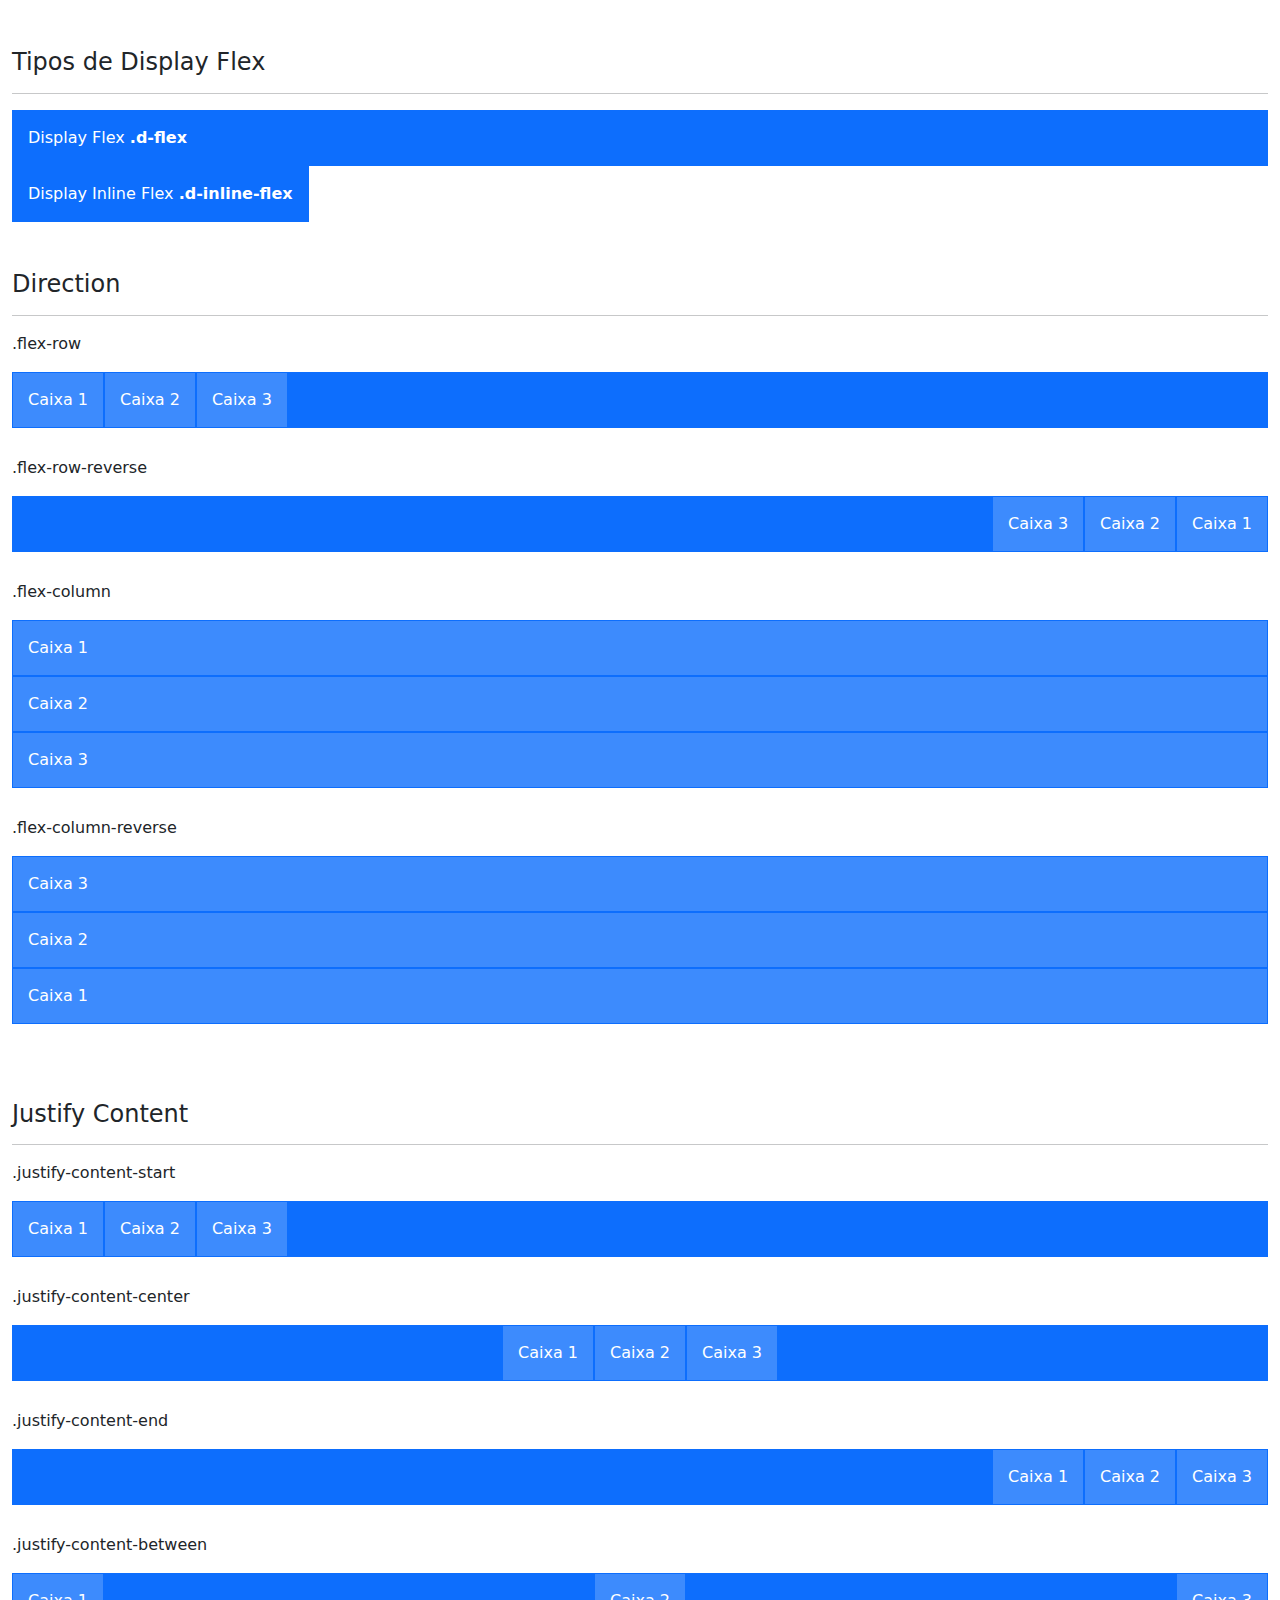
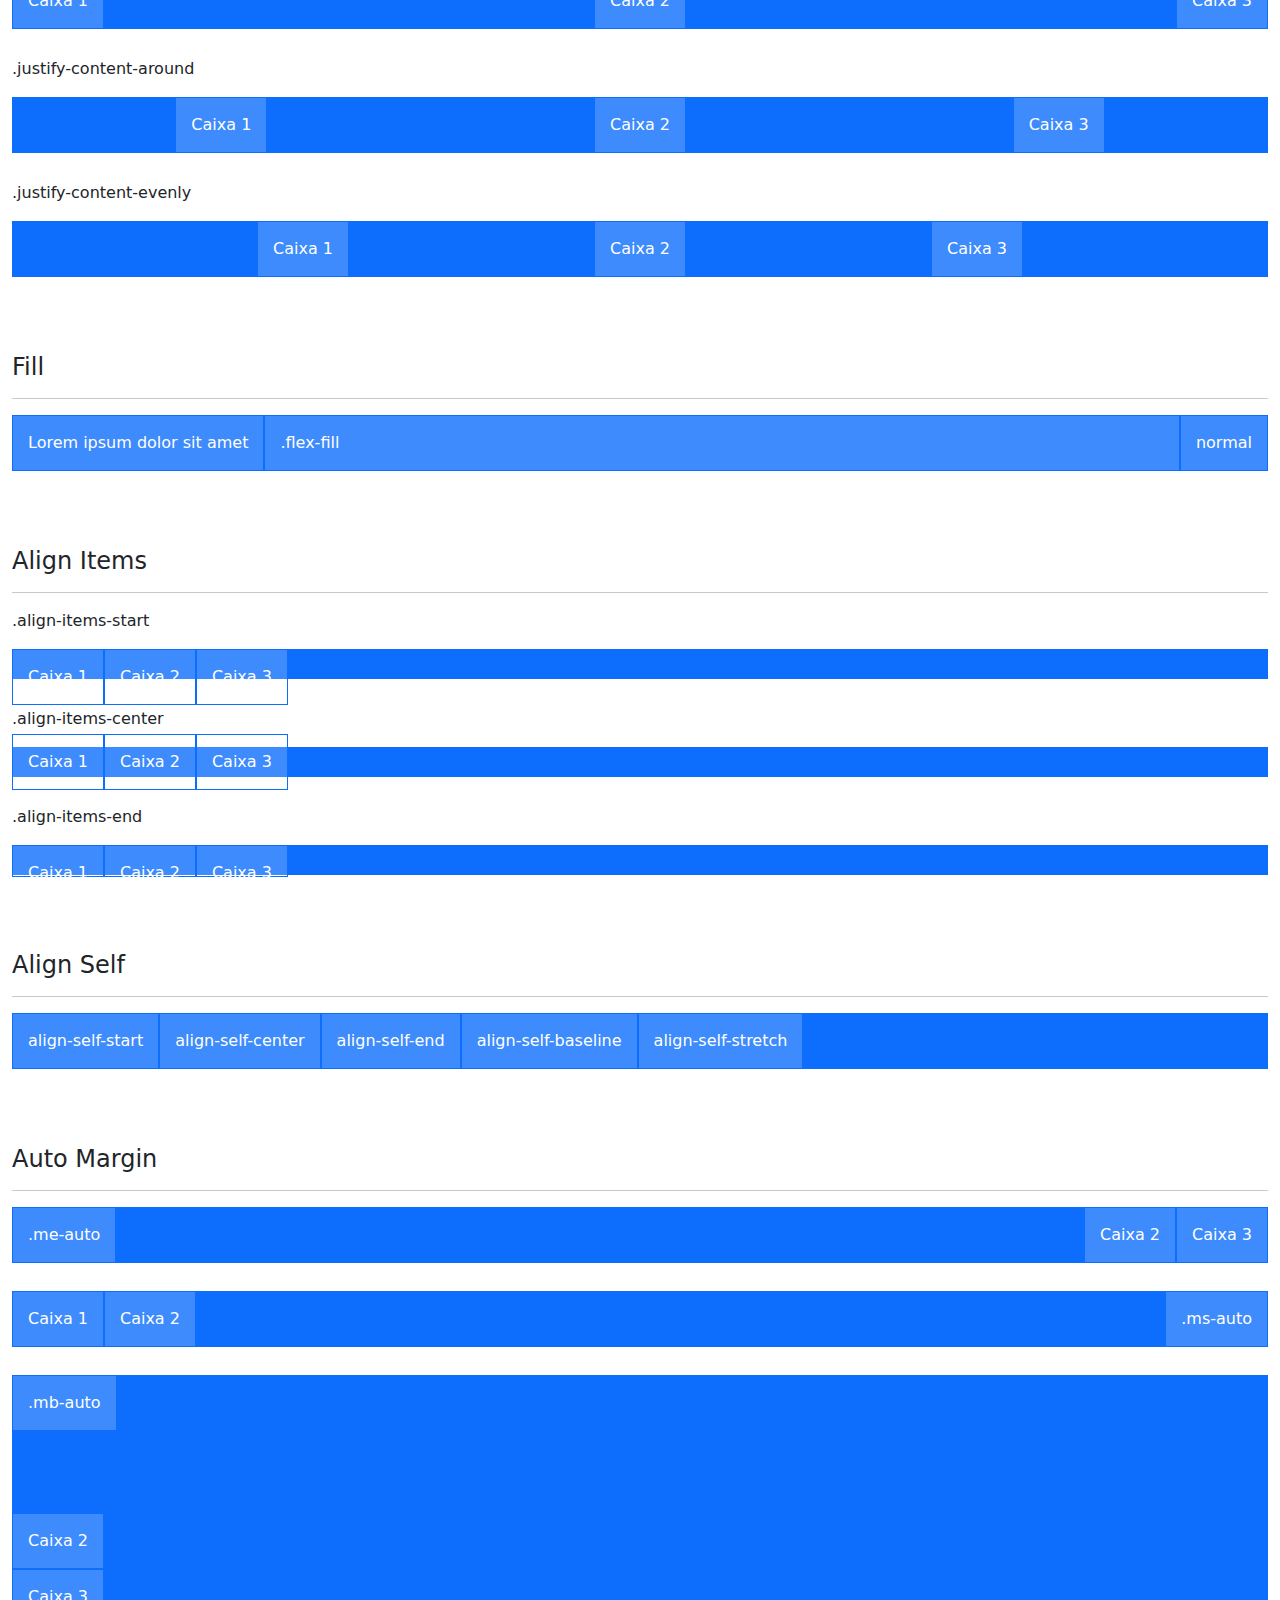
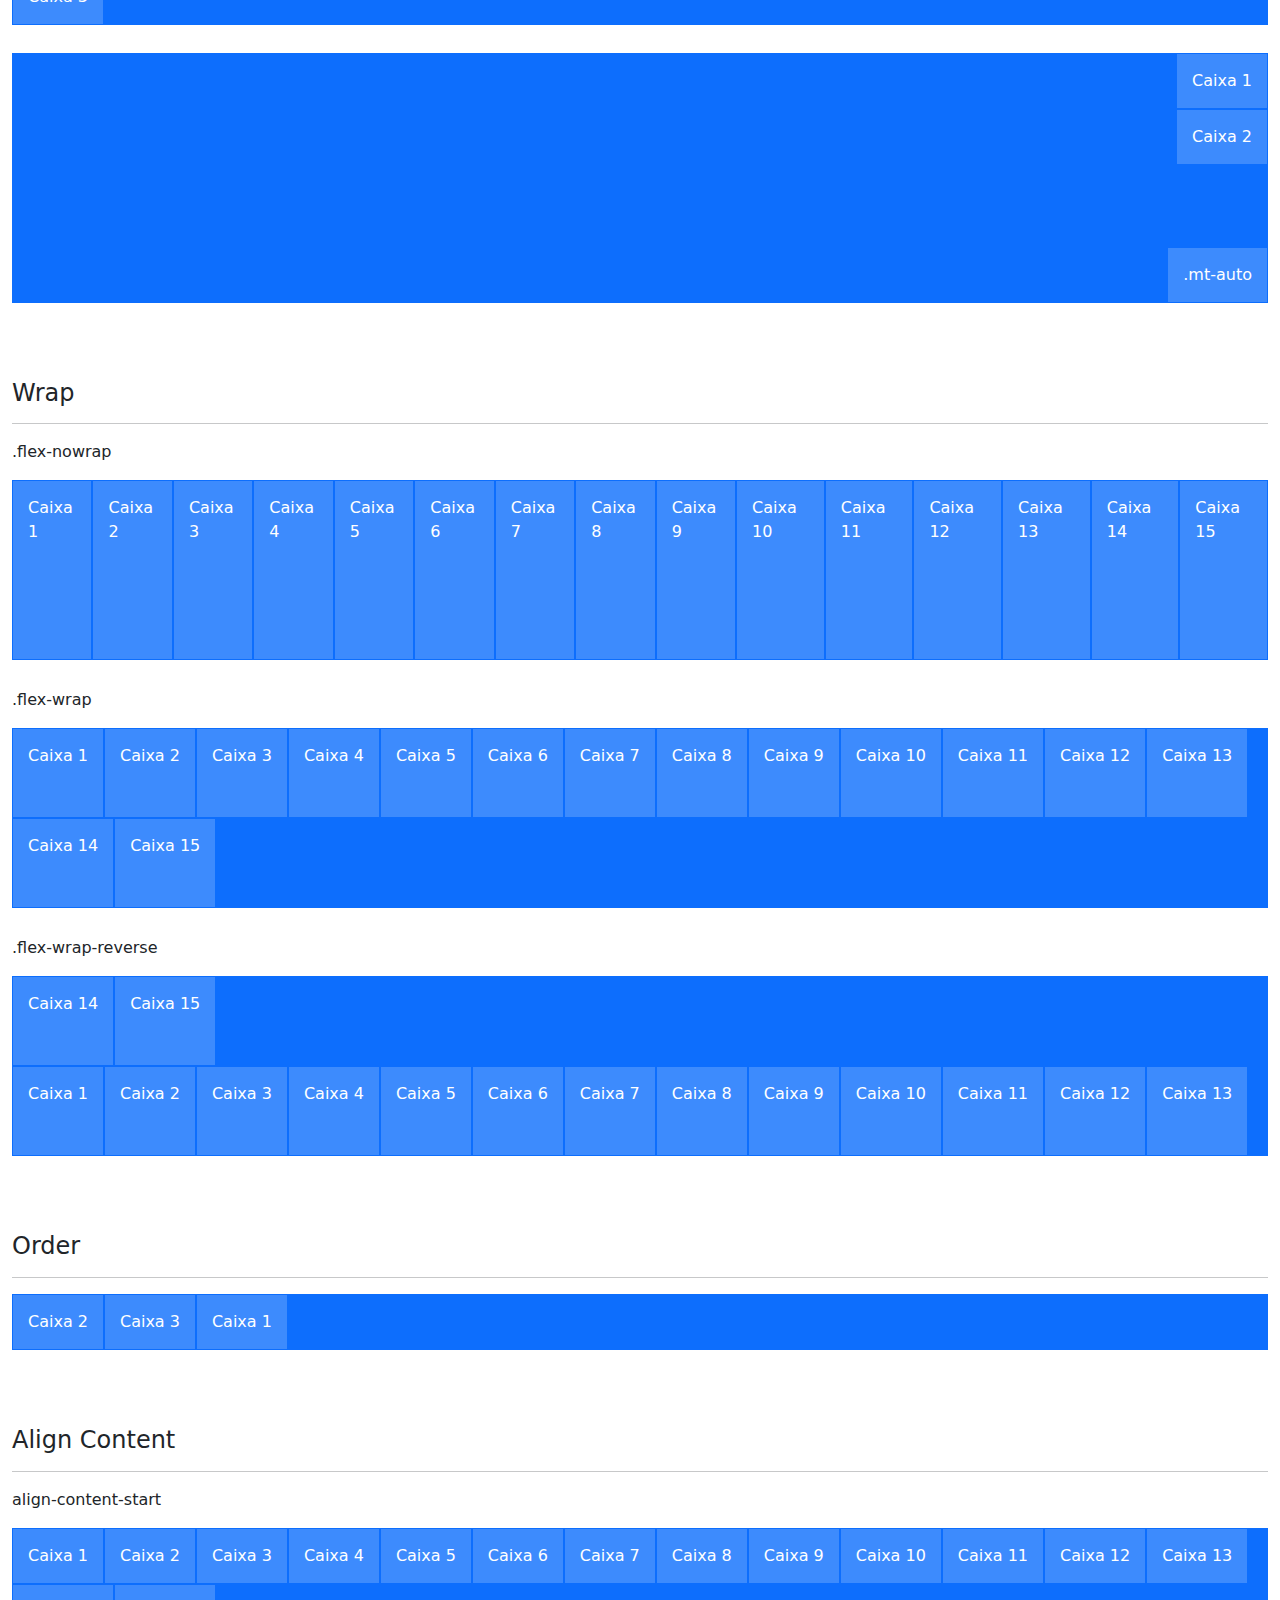
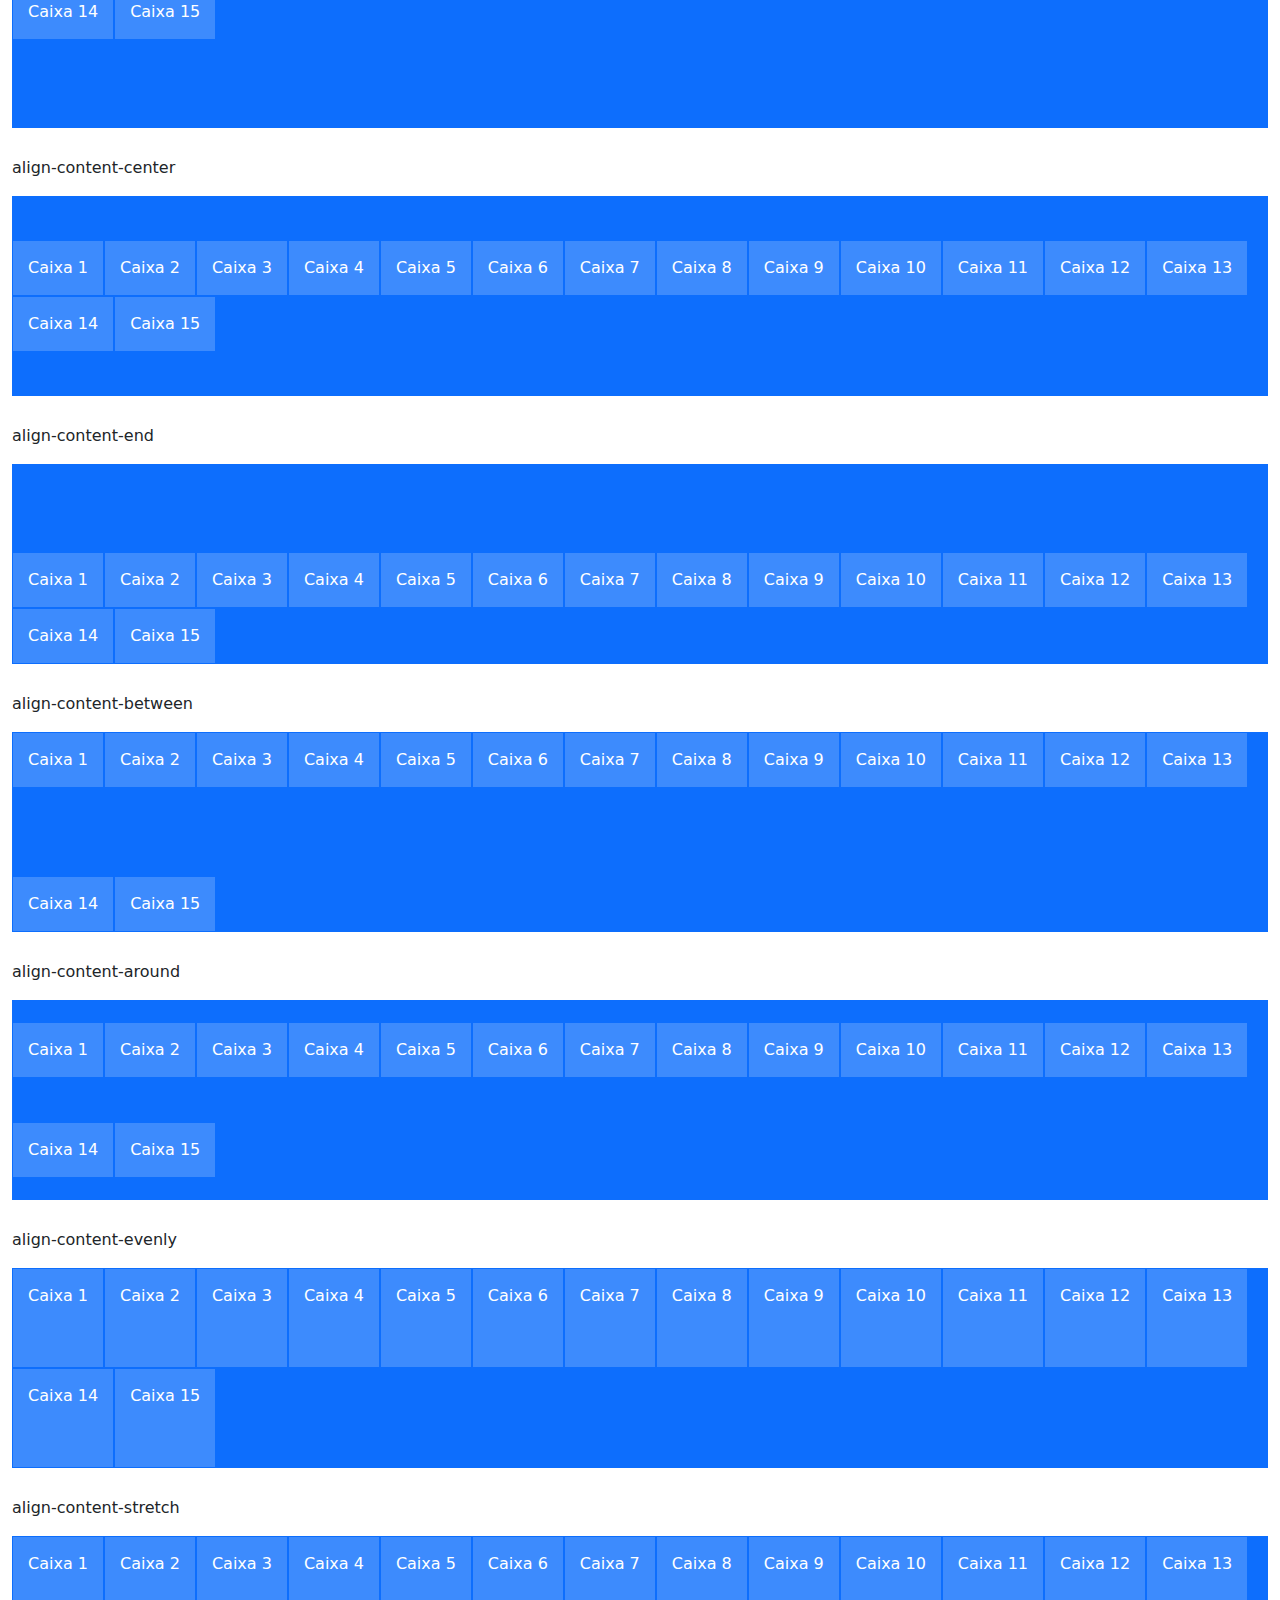
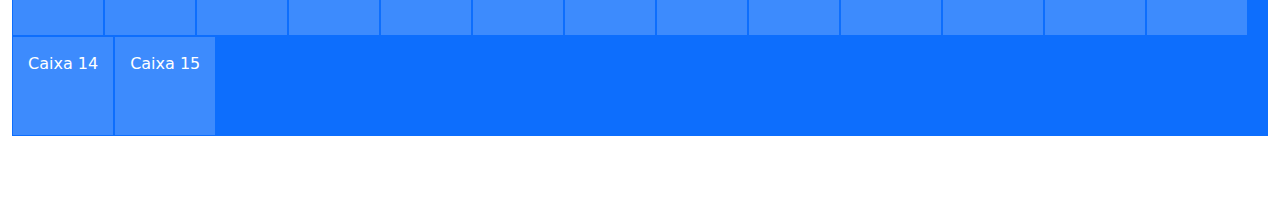
<file: bootstrap_flexbox/bootstrap_flexbox.html>
<!-- https://www.youtube.com/watch?v=J8FjPatoilw -->

<!DOCTYPE html>
<html lang="en">
<head>
    <meta charset="UTF-8">
    <meta http-equiv="X-UA-Compatible" content="IE=edge">
    <meta name="viewport" content="width=device-width, initial-scale=1.0">
    <title>Bootstrap - Flexbox</title>
    <link rel="stylesheet" type="text/css" href="./css/bootstrap.min.css">
    <style>
        .contenedor {
            margin-bottom: 28px;
            background: #0d6efd;
            color: #fff;
        }

        .contenedor > div {
            background: rgba(255, 255, 255, .2);
            padding: 15px;
            border: 1px solid #0d6efd;
        }
    </style>
</head>
<body>
    <div class="container-fluid">
        <div class="row my-5">
            <div class="col">
                <h4> Tipos de Display Flex</h4>
                <hr>
                
                <div class="bg-primary text-white p-3">
                    <p class="mb-0">Display Flex <strong>.d-flex</strong></p>
                </div>

                <div class="bg-primary text-white p-3 d-inline-flex">
                    <p class="mb-0">Display Inline Flex <strong>.d-inline-flex</strong></p>
                </div>
            </div>
        </div>
        <div class="row my-5">
            <div class="col">
                <h4>Direction</h4>
                <hr>
                <p>.flex-row</p>
                <div class="contenedor d-flex">
                    <div> Caixa 1</div>
                    <div> Caixa 2 </div>
                    <div> Caixa 3 </div>
                </div>
                <p>.flex-row-reverse</p>
                <div class="contenedor d-flex flex-row-reverse">
                    <div> Caixa 1</div>
                    <div> Caixa 2 </div>
                    <div> Caixa 3 </div>
                </div>
                <p>.flex-column</p>
                <div class="contenedor d-flex flex-column">
                    <div> Caixa 1</div>
                    <div> Caixa 2 </div>
                    <div> Caixa 3 </div>
                </div>
                <p>.flex-column-reverse</p>
                <div class="contenedor d-flex flex-column-reverse">
                    <div> Caixa 1</div>
                    <div> Caixa 2 </div>
                    <div> Caixa 3 </div>
                </div>
            </div>
        </div>
        <div class="row my-5">
            <div class="col">
                <h4>Justify Content</h4>
                <hr>
                <p>.justify-content-start</p>
                <div class="contenedor d-flex justify-content-start">
                    <div> Caixa 1</div>
                    <div> Caixa 2</div>
                    <div> Caixa 3</div>
                </div>
                <p>.justify-content-center</p>
                <div class="contenedor d-flex justify-content-center">
                    <div> Caixa 1</div>
                    <div> Caixa 2</div>
                    <div> Caixa 3</div>
                </div>
                <p>.justify-content-end</p>
                <div class="contenedor d-flex justify-content-end">
                    <div> Caixa 1</div>
                    <div> Caixa 2</div>
                    <div> Caixa 3</div>
                </div>
                <p>.justify-content-between</p>
                <div class="contenedor d-flex justify-content-between">
                    <div> Caixa 1</div>
                    <div> Caixa 2</div>
                    <div> Caixa 3</div>
                </div>
                <p>.justify-content-around</p>
                <div class="contenedor d-flex justify-content-around">
                    <div> Caixa 1</div>
                    <div> Caixa 2</div>
                    <div> Caixa 3</div>
                </div>
                <p>.justify-content-evenly</p>
                <div class="contenedor d-flex justify-content-evenly">
                    <div> Caixa 1</div>
                    <div> Caixa 2</div>
                    <div> Caixa 3</div>
                </div>
            </div>
        </div>
        <div class="row my-5">
            <div class="col">
                <h4>Fill</h4>
                <hr>
                <div class="contenedor d-flex align-items-start">
                    <div>Lorem ipsum dolor sit amet</div>
                    <div class="flex-fill">.flex-fill</div>
                    <div>normal</div>
                </div>
            </div>
        </div>
        <div class="row my-5">
            <div class="col">
                <h4>Align Items</h4>
                <hr>
                <p>.align-items-start</p>
                <div class="contenedor d-flex align-items-start" style="height: 30px;">
                    <div>Caixa 1</div>
                    <div>Caixa 2</div>
                    <div>Caixa 3</div>
                </div>
                <p>.align-items-center</p>
                <div class="contenedor d-flex align-items-center" style="height: 30px;">
                    <div>Caixa 1</div>
                    <div>Caixa 2</div>
                    <div>Caixa 3</div>
                </div>
                <p>.align-items-end</p>
                <div class="contenedor d-flex align-items-ends" style="height: 30px;">
                    <div>Caixa 1</div>
                    <div>Caixa 2</div>
                    <div>Caixa 3</div>
                </div>
            </div>
        </div>
        <div class="row my-5" style="min-height: 50px;">
            <div class="col">
                <h4>Align Self</h4>
                <hr>
                <div class="contenedor d-flex">
                    <div class="align-self-start">align-self-start</div>
                    <div class="align-self-center">align-self-center</div>
                    <div class="align-self-end">align-self-end</div>
                    <div class="align-self-baseline">align-self-baseline</div>
                    <div class="align-self-stretch">align-self-stretch</div>
                </div>
            </div>
        </div>
        <div class="row my-5" style="min-height: 50px;">
            <div class="col">
                <h4>Auto Margin</h4>
                <hr>
                <div class="contenedor d-flex justify-content-end">
                    <div class="me-auto">.me-auto</div>
                    <div class="">Caixa 2</div>
                    <div class="">Caixa 3</div>
                </div>
                <div class="contenedor d-flex justify-content-start">
                    <div class="">Caixa 1</div>
                    <div class="">Caixa 2</div>
                    <div class="ms-auto">.ms-auto</div>
                </div>
                <div class="contenedor d-flex flex-column align-items-start" style="min-height: 250px;">
                    <div class="mb-auto">.mb-auto</div>
                    <div class="">Caixa 2</div>
                    <div class="">Caixa 3</div>
                </div>
                <div class="contenedor d-flex flex-column align-items-end" style="min-height: 250px;">
                    <div class="">Caixa 1</div>
                    <div class="">Caixa 2</div>
                    <div class="mt-auto">.mt-auto</div>
                </div>
            </div>
        </div>
        <div class="row my-y5">
            <div class="col">
                <h4>Wrap</h4>
                <hr>
                <p>.flex-nowrap</p>
                <div class="contenedor d-flex flex-nowrap" style="min-height: 180px;">
                    <div>Caixa 1</div>
                    <div>Caixa 2</div>
                    <div>Caixa 3</div>
                    <div>Caixa 4</div>
                    <div>Caixa 5</div>
                    <div>Caixa 6</div>
                    <div>Caixa 7</div>
                    <div>Caixa 8</div>
                    <div>Caixa 9</div>
                    <div>Caixa 10</div>
                    <div>Caixa 11</div>
                    <div>Caixa 12</div>
                    <div>Caixa 13</div>
                    <div>Caixa 14</div>
                    <div>Caixa 15</div>
                </div>
                <p>.flex-wrap</p>
                <div class="contenedor d-flex flex-wrap" style="min-height: 180px;">
                    <div>Caixa 1</div>
                    <div>Caixa 2</div>
                    <div>Caixa 3</div>
                    <div>Caixa 4</div>
                    <div>Caixa 5</div>
                    <div>Caixa 6</div>
                    <div>Caixa 7</div>
                    <div>Caixa 8</div>
                    <div>Caixa 9</div>
                    <div>Caixa 10</div>
                    <div>Caixa 11</div>
                    <div>Caixa 12</div>
                    <div>Caixa 13</div>
                    <div>Caixa 14</div>
                    <div>Caixa 15</div>
                </div>
                <p>.flex-wrap-reverse</p>
                <div class="contenedor d-flex flex-wrap-reverse" style="min-height: 180px;">
                    <div>Caixa 1</div>
                    <div>Caixa 2</div>
                    <div>Caixa 3</div>
                    <div>Caixa 4</div>
                    <div>Caixa 5</div>
                    <div>Caixa 6</div>
                    <div>Caixa 7</div>
                    <div>Caixa 8</div>
                    <div>Caixa 9</div>
                    <div>Caixa 10</div>
                    <div>Caixa 11</div>
                    <div>Caixa 12</div>
                    <div>Caixa 13</div>
                    <div>Caixa 14</div>
                    <div>Caixa 15</div>
                </div>
            </div>
        </div>
        <div class="row my-5">
            <div class="col">
                <h4>Order</h4>
                <hr>
                <div class="contenedor d-flex flex-nowrap">
                    <div class="order-3">Caixa 1</div>
                    <div class="">Caixa 2</div>
                    <div class="">Caixa 3</div>
                </div>
            </div>
        </div>
        <div class="row my-5">
            <div class="col">
                <h4>Align Content</h4>
                <hr>
                <p>align-content-start</p>
                <div class="contenedor d-flex flex-wrap align-content-start" style="height: 200px;">
                    <div>Caixa 1</div>
                    <div>Caixa 2</div>
                    <div>Caixa 3</div>
                    <div>Caixa 4</div>
                    <div>Caixa 5</div>
                    <div>Caixa 6</div>
                    <div>Caixa 7</div>
                    <div>Caixa 8</div>
                    <div>Caixa 9</div>
                    <div>Caixa 10</div>
                    <div>Caixa 11</div>
                    <div>Caixa 12</div>
                    <div>Caixa 13</div>
                    <div>Caixa 14</div>
                    <div>Caixa 15</div>
                </div>
                <p>align-content-center</p>
                <div class="contenedor d-flex flex-wrap align-content-center" style="height: 200px;">
                    <div>Caixa 1</div>
                    <div>Caixa 2</div>
                    <div>Caixa 3</div>
                    <div>Caixa 4</div>
                    <div>Caixa 5</div>
                    <div>Caixa 6</div>
                    <div>Caixa 7</div>
                    <div>Caixa 8</div>
                    <div>Caixa 9</div>
                    <div>Caixa 10</div>
                    <div>Caixa 11</div>
                    <div>Caixa 12</div>
                    <div>Caixa 13</div>
                    <div>Caixa 14</div>
                    <div>Caixa 15</div>
                </div>
                <p>align-content-end</p>
                <div class="contenedor d-flex flex-wrap align-content-end" style="height: 200px;">
                    <div>Caixa 1</div>
                    <div>Caixa 2</div>
                    <div>Caixa 3</div>
                    <div>Caixa 4</div>
                    <div>Caixa 5</div>
                    <div>Caixa 6</div>
                    <div>Caixa 7</div>
                    <div>Caixa 8</div>
                    <div>Caixa 9</div>
                    <div>Caixa 10</div>
                    <div>Caixa 11</div>
                    <div>Caixa 12</div>
                    <div>Caixa 13</div>
                    <div>Caixa 14</div>
                    <div>Caixa 15</div>
                </div>
                <p>align-content-between</p>
                <div class="contenedor d-flex flex-wrap align-content-between" style="height: 200px;">
                    <div>Caixa 1</div>
                    <div>Caixa 2</div>
                    <div>Caixa 3</div>
                    <div>Caixa 4</div>
                    <div>Caixa 5</div>
                    <div>Caixa 6</div>
                    <div>Caixa 7</div>
                    <div>Caixa 8</div>
                    <div>Caixa 9</div>
                    <div>Caixa 10</div>
                    <div>Caixa 11</div>
                    <div>Caixa 12</div>
                    <div>Caixa 13</div>
                    <div>Caixa 14</div>
                    <div>Caixa 15</div>
                </div>
                <p>align-content-around</p>
                <div class="contenedor d-flex flex-wrap align-content-around" style="height: 200px;">
                    <div>Caixa 1</div>
                    <div>Caixa 2</div>
                    <div>Caixa 3</div>
                    <div>Caixa 4</div>
                    <div>Caixa 5</div>
                    <div>Caixa 6</div>
                    <div>Caixa 7</div>
                    <div>Caixa 8</div>
                    <div>Caixa 9</div>
                    <div>Caixa 10</div>
                    <div>Caixa 11</div>
                    <div>Caixa 12</div>
                    <div>Caixa 13</div>
                    <div>Caixa 14</div>
                    <div>Caixa 15</div>
                </div>
                <p>align-content-evenly</p>
                <div class="contenedor d-flex flex-wrap align-content-evenly" style="height: 200px;">
                    <div>Caixa 1</div>
                    <div>Caixa 2</div>
                    <div>Caixa 3</div>
                    <div>Caixa 4</div>
                    <div>Caixa 5</div>
                    <div>Caixa 6</div>
                    <div>Caixa 7</div>
                    <div>Caixa 8</div>
                    <div>Caixa 9</div>
                    <div>Caixa 10</div>
                    <div>Caixa 11</div>
                    <div>Caixa 12</div>
                    <div>Caixa 13</div>
                    <div>Caixa 14</div>
                    <div>Caixa 15</div>
                </div>
                <p>align-content-stretch</p>
                <div class="contenedor d-flex flex-wrap align-content-stretch" style="height: 200px;">
                    <div>Caixa 1</div>
                    <div>Caixa 2</div>
                    <div>Caixa 3</div>
                    <div>Caixa 4</div>
                    <div>Caixa 5</div>
                    <div>Caixa 6</div>
                    <div>Caixa 7</div>
                    <div>Caixa 8</div>
                    <div>Caixa 9</div>
                    <div>Caixa 10</div>
                    <div>Caixa 11</div>
                    <div>Caixa 12</div>
                    <div>Caixa 13</div>
                    <div>Caixa 14</div>
                    <div>Caixa 15</div>
                </div>
            </div>
        </div>
    </div>

    <script src="./js/bootstrap.bundle.min.js"></script>
</body>
</html>
</file>
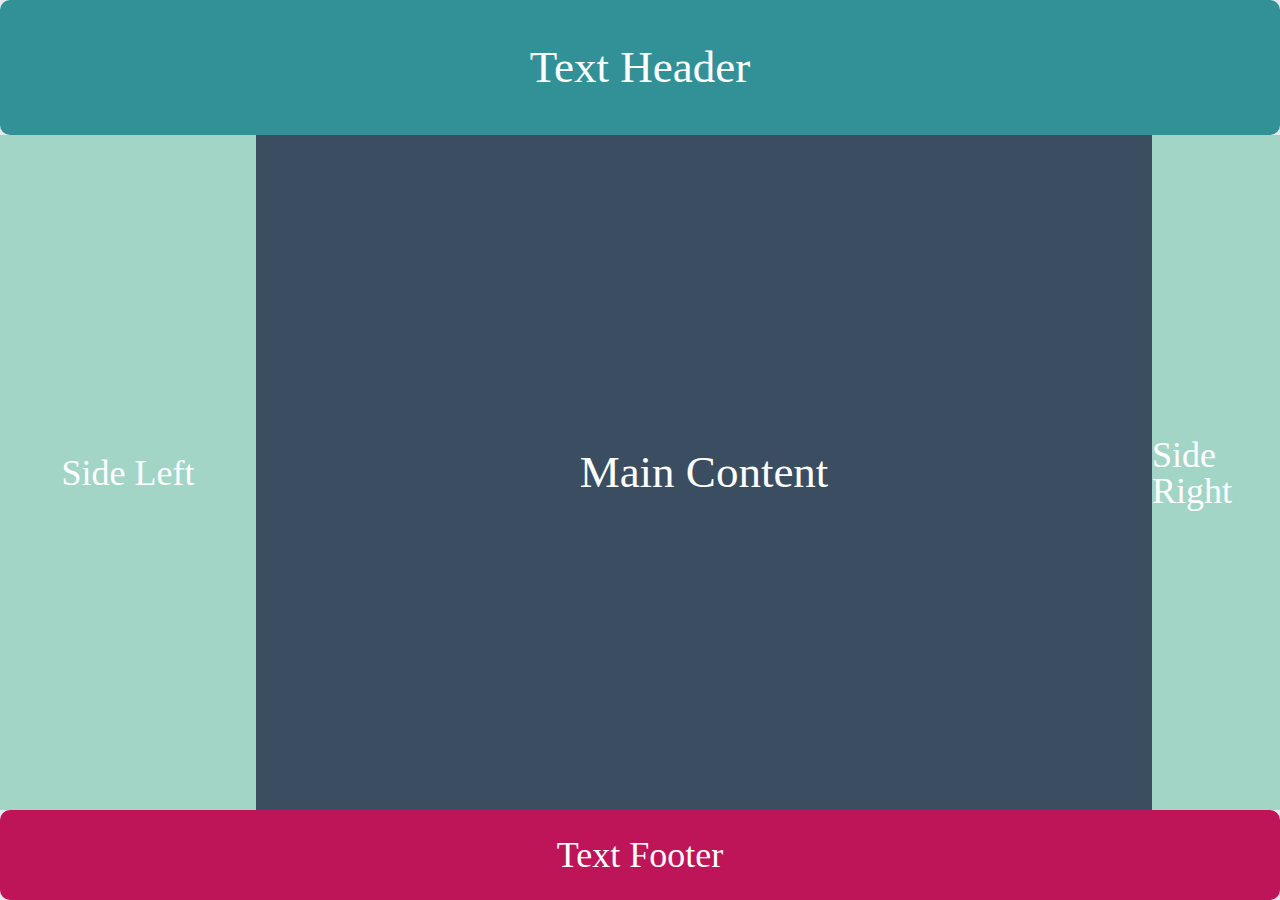
<file: layout_base/layout.html>
<!DOCTYPE html>

<html>
    <head>
        <meta charset="utf-8">
        <meta http-equiv="X-UA-Compatible" content="IE=edge">
        <title></title>
        <meta name="description" content="">
        <meta name="viewport" content="width=device-width, initial-scale=1">
        <link rel="stylesheet" href="css/reset.css">
        <link rel="stylesheet" href="css/styles.css">
    </head>
    <body>
        <section class="container">

            <section class="header">
                <p> Text Header </p>
            </section>

            <section class="main">

                <section class="side-left">
                    <p>Side Left</p>
                </section>

                <section class="main-content">
                    <p>Main Content</p>
                </section>

                <section class="side-right">
                    <p>Side Right</p>
                </section>

            </section>

            <section class="footer">
                <p> Text Footer </p>
            </section>

        </section>
    </body>
</html>
</file>
<file: layout_base/css/styles.css>
* {
    box-sizing: border-box;
    /* property defines how the width and height of an element are calculated: should they include padding and borders, or not. */
}

.container {
    background-color: rgb(229, 234, 236);
    display: flex;
    flex-direction: column;
}

.header {
    background-color: #319197;
    border-radius: 10px;
    color: white;
    font-size: 5vh;
    border-color: black;
    height: 15vh;
    display: flex;
    justify-content: center;
    align-items: center;
}

/* .header:hover {
    box-shadow: 0 0 11px rgba(33,33,33,.2); 
} */

.main {
    background-color: gray;
    display: flex;
    flex-direction: row;
    width: 100%;
    height: 75vh;
    justify-content: space-between;
    align-items: center;
}

.side-left {
    background-color: #a2d5c6;
    color: white;
    display: flex;
    flex-direction: column;
    justify-content: center;
    align-items: center;
    font-size: 4vh;
    height: inherit;
    flex-basis: 20vw;
}

.main-content {
    background-color: #3b4d61;
    color: white;
    display: flex;
    flex-direction: column;
    justify-content: center;
    align-items: center;
    font-size: 5vh;
    height: inherit;
    flex-basis: 70vw;
}

.side-right {
    background-color: #a2d5c6;
    color: white;
    display: flex;
    flex-direction: column;
    justify-content: center;
    align-items: center;
    font-size: 4vh;
    height: inherit;
    flex-basis: 10vw;
}

.footer {
    background-color: #be1558;
    color: white;
    font-size: 4vh;
    height: 10vh;
    border-radius: 10px;
    display: flex;
    justify-content: center;
    align-items: center;
}
</file>
